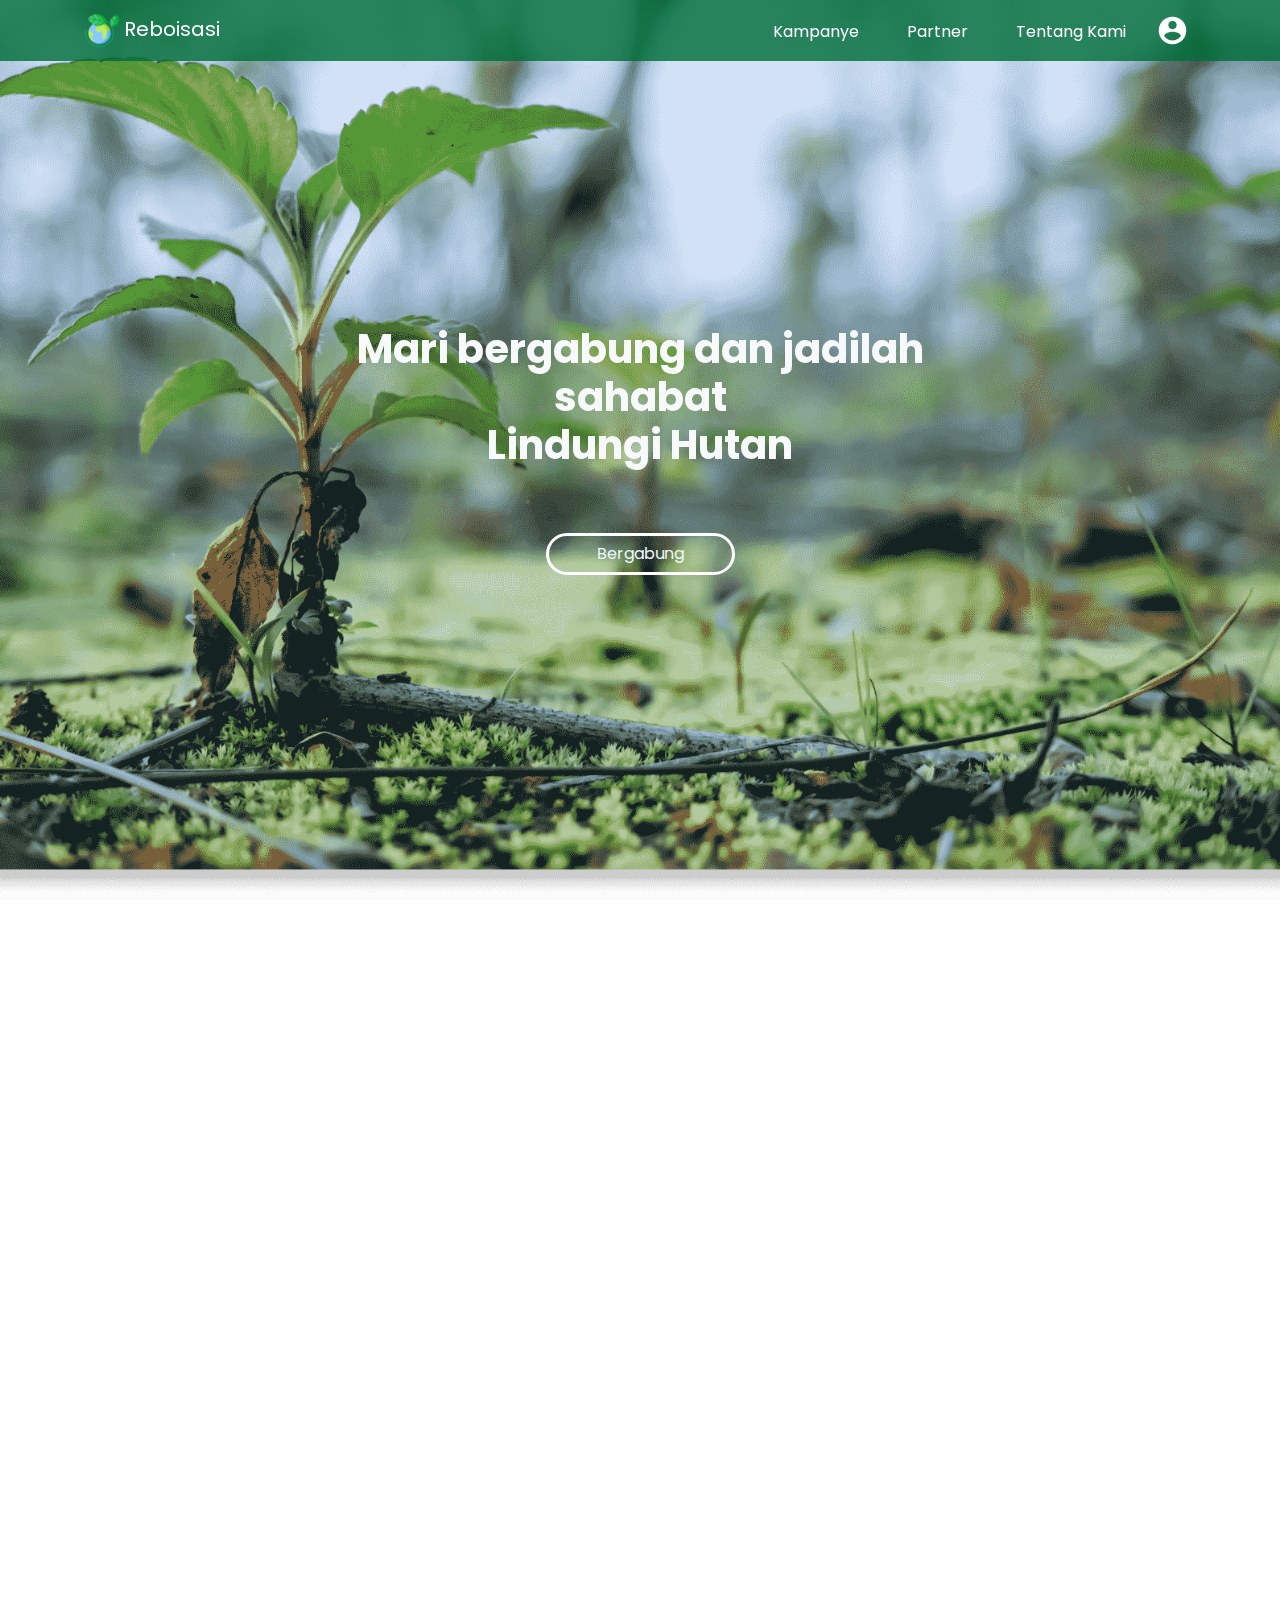
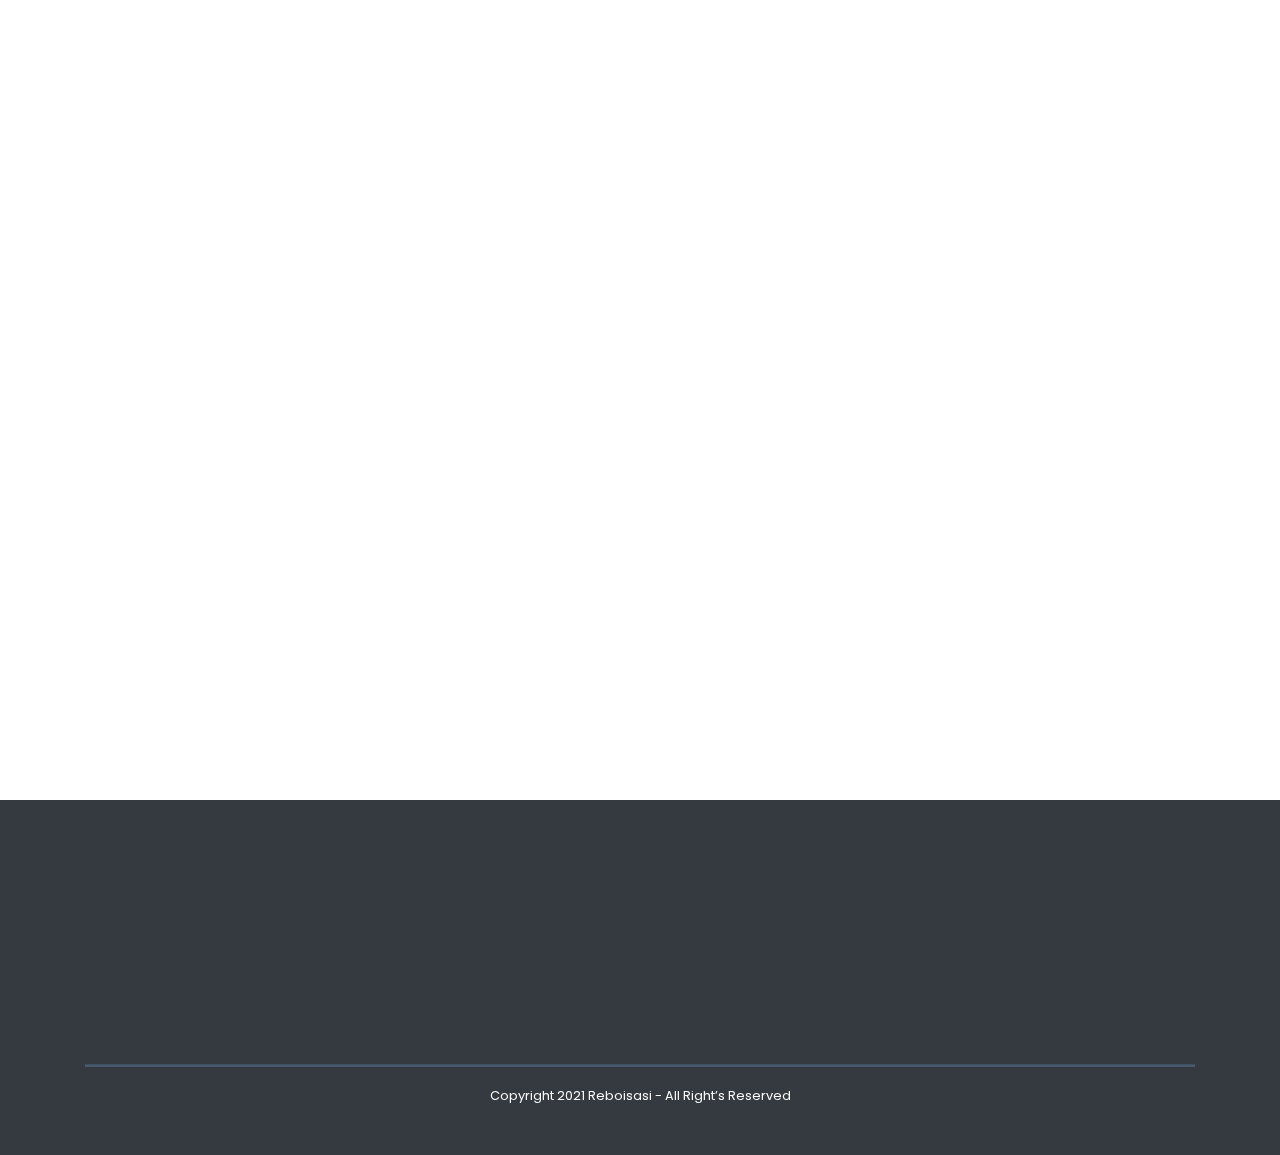
<file: partner.html>
<!doctype html>
<html lang="en">

<head>
    <title>Partner - Reboisasi</title>
    <link rel="icon" href="asset/img/icon-2.png" type="image/gif" sizes="16x16">
    <!-- Required meta tags -->
    <meta charset="utf-8">
    <meta name="viewport" content="width=device-width, initial-scale=1, shrink-to-fit=no">

    <!-- Bootstrap CSS -->
    <link rel="stylesheet" href="https://stackpath.bootstrapcdn.com/bootstrap/4.3.1/css/bootstrap.min.css"
        integrity="sha384-ggOyR0iXCbMQv3Xipma34MD+dH/1fQ784/j6cY/iJTQUOhcWr7x9JvoRxT2MZw1T" crossorigin="anonymous">

    <!-- CSS -->
    <link rel="stylesheet" href="asset/css/style.css">

    <!-- Google Font -->
    <link rel="preconnect" href="https://fonts.gstatic.com">
    <link href="https://fonts.googleapis.com/css2?family=Poppins:wght@400;600;700&display=swap" rel="stylesheet">

    <link href="https://unpkg.com/aos@2.3.1/dist/aos.css" rel="stylesheet">

    <link rel="stylesheet" href="https://stackpath.bootstrapcdn.com/font-awesome/4.7.0/css/font-awesome.min.css">
    <script type="text/javascript">
        window.$crisp = []; window.CRISP_WEBSITE_ID = "ce19c03d-64a7-4add-99b5-d4e26cbff3b4"; (function () { d = document; s = d.createElement("script"); s.src = "https://client.crisp.chat/l.js"; s.async = 1; d.getElementsByTagName("head")[0].appendChild(s); })();
    </script>
</head>

<body>

    <div class="navbar navbar-expand-lg navbar-dark bg-hijau-navbar poppins fixed-top" style="width: 100%;"
        data-aos="fade-bottom" data-aos-delay="400">
        <div class="container">
            <a class="navbar-brand" href="index.html"><img src="asset/img/icon-2.png" style=" width: 14%;"
                    class="img-fluid" alt="">
                Reboisasi</a>
            <button class="navbar-toggler" type="button" data-toggle="collapse" data-target="#navbarNavDropdown"
                aria-controls="navbarNavDropdown" aria-expanded="false" aria-label="Toggle navigation">
                <span class="navbar-toggler-icon"></span>
            </button>
            <div class="collapse navbar-collapse" id="navbarNavDropdown">
                <ul class="navbar-nav ml-auto">
                    <li class="nav-item active mt-1">
                        <a class="nav-link mx-3" href="kampanye.html">Kampanye</span></a>
                    </li>
                    <li class="nav-item active mt-1">
                        <a class="nav-link mx-3" href="partner.html">Partner</span></a>
                    </li>
                    <li class="nav-item active mt-1">
                        <a class="nav-link mx-3" href="tentang.html">Tentang Kami</span></a>
                    </li>
                    <li class="nav-item active divider">
                        <span class="nav-divider"></span>
                    </li>
                    <li class="nav-item active ">

                        <a class="nav-link" href="login.html" id="to-login-page"><img src="asset/img/login.png"
                                class="img-fluid" alt=""></span></a>

                        <div class="dropdown">
                            <a class="btn-user nav-link dropdown-toggle" href="#" role="button" id="user"
                                data-toggle="dropdown" aria-haspopup="true" aria-expanded="false">
                                Dropdown link
                            </a>

                            <div class="dropdown-menu" aria-labelledby="dropdownMenuLink">
                                <a class="dropdown-item" id="logout" href="partner.html">Logout</a>
                            </div>
                        </div>
                    </li>
                </ul>
            </div>
        </div>
    </div>

    <div class="hero-partner">
        <div class="text-hero h1 text-light poppins text-center">
            <div data-aos="flip-up" data-aos-delay="300">
                Mari bergabung dan jadilah sahabat <br> Lindungi Hutan
            </div><br>
            <button type="button" id="create-kampanye" class="btn btn-mulai-aksi px-5 mt-3">
                Bergabung
            </button>
        </div>
    </div>

    <div class="partner py-5 poppins">
        <div class="container">
            <div class="row">

                <div class="col-md-4 my-3">
                    <div class="card border-0 shadow" data-aos="flip-up" data-aos-delay="400">
                        <div class="card-header py-2 border-0 bg-hijau">

                        </div>
                        <div class="card-body text-center">
                            <img src="asset/img/partner/img-1.png" style="height: 240px;" class="img-fluid" alt="">
                        </div>
                        <div class="card-footer py-2 border-0 bg-hijau text-light">
                            <div>Relawan Bogor</div>
                            <small>Penanggung Jawab: <b>Muhammad Hidzyami</b> </small>
                            <div class="text-center py-4">
                                <button class="btn py-0 px-4">Lihat</button>
                                <button class="btn py-0 px-4">Bergabung</button>
                            </div>
                        </div>
                    </div>
                </div>

                <div class="col-md-4 my-3">
                    <div class="card border-0 shadow" data-aos="flip-up" data-aos-delay="500">
                        <div class="card-header py-2 border-0 bg-hijau">

                        </div>
                        <div class="card-body text-center">
                            <img src="asset/img/partner/img-2.png" style="height: 240px;" class="img-fluid" alt="">
                        </div>
                        <div class="card-footer py-2 border-0 bg-hijau text-light">
                            <div>Relawan Bogor</div>
                            <small>Penanggung Jawab: <b>Muhammad Hidzyami</b> </small>
                            <div class="text-center py-4">
                                <button class="btn py-0 px-4">Lihat</button>
                                <button class="btn py-0 px-4">Bergabung</button>
                            </div>
                        </div>
                    </div>
                </div>

                <div class="col-md-4 my-3">
                    <div class="card border-0 shadow" data-aos="flip-up" data-aos-delay="600">
                        <div class="card-header py-2 border-0 bg-hijau">

                        </div>
                        <div class="card-body text-center">
                            <img src="asset/img/partner/img-3.png" style="height: 240px;" class="img-fluid" alt="">
                        </div>
                        <div class="card-footer py-2 border-0 bg-hijau text-light">
                            <div>Relawan Bogor</div>
                            <small>Penanggung Jawab: <b>Muhammad Hidzyami</b> </small>
                            <div class="text-center py-4">
                                <button class="btn py-0 px-4">Lihat</button>
                                <button class="btn py-0 px-4">Bergabung</button>
                            </div>
                        </div>
                    </div>
                </div>

                <div class="col-md-4 my-3">
                    <div class="card border-0 shadow" data-aos="flip-up" data-aos-delay="600">
                        <div class="card-header py-2 border-0 bg-hijau">

                        </div>
                        <div class="card-body text-center">
                            <img src="asset/img/partner/img-4.png" style="height: 240px;" class="img-fluid" alt="">
                        </div>
                        <div class="card-footer py-2 border-0 bg-hijau text-light">
                            <div>Relawan Bogor</div>
                            <small>Penanggung Jawab: <b>Muhammad Hidzyami</b> </small>
                            <div class="text-center py-4">
                                <button class="btn py-0 px-4">Lihat</button>
                                <button class="btn py-0 px-4">Bergabung</button>
                            </div>
                        </div>
                    </div>
                </div>

                <div class="col-md-4 my-3">
                    <div class="card border-0 shadow" data-aos="flip-up" data-aos-delay="500">
                        <div class="card-header py-2 border-0 bg-hijau">

                        </div>
                        <div class="card-body text-center">
                            <img src="asset/img/partner/img-5.png" style="height: 240px;" class="img-fluid" alt="">
                        </div>
                        <div class="card-footer py-2 border-0 bg-hijau text-light">
                            <div>Relawan Bogor</div>
                            <small>Penanggung Jawab: <b>Muhammad Hidzyami</b> </small>
                            <div class="text-center py-4">
                                <button class="btn py-0 px-4">Lihat</button>
                                <button class="btn py-0 px-4">Bergabung</button>
                            </div>
                        </div>
                    </div>
                </div>

                <div class="col-md-4 my-3">
                    <div class="card border-0 shadow" data-aos="flip-up" data-aos-delay="400">
                        <div class="card-header py-2 border-0 bg-hijau">

                        </div>
                        <div class="card-body text-center">
                            <img src="asset/img/partner/img-6.png" style="height: 240px;" class="img-fluid" alt="">
                        </div>
                        <div class="card-footer py-2 border-0 bg-hijau text-light">
                            <div>Relawan Bogor</div>
                            <small>Penanggung Jawab: <b>Muhammad Hidzyami</b> </small>
                            <div class="text-center py-4">
                                <button class="btn py-0 px-4">Lihat</button>
                                <button class="btn py-0 px-4">Bergabung</button>
                            </div>
                        </div>
                    </div>
                </div>

                <div class="col-md-4 my-3">
                    <div class="card border-0 shadow" data-aos="flip-up" data-aos-delay="400">
                        <div class="card-header py-2 border-0 bg-hijau">

                        </div>
                        <div class="card-body text-center">
                            <img src="asset/img/partner/img-7.png" style="height: 240px;" class="img-fluid" alt="">
                        </div>
                        <div class="card-footer py-2 border-0 bg-hijau text-light">
                            <div>Relawan Bogor</div>
                            <small>Penanggung Jawab: <b>Muhammad Hidzyami</b> </small>
                            <div class="text-center py-4">
                                <button class="btn py-0 px-4">Lihat</button>
                                <button class="btn py-0 px-4">Bergabung</button>
                            </div>
                        </div>
                    </div>
                </div>

                <div class="col-md-4 my-3">
                    <div class="card border-0 shadow" data-aos="flip-up" data-aos-delay="500">
                        <div class="card-header py-2 border-0 bg-hijau">

                        </div>
                        <div class="card-body text-center">
                            <img src="asset/img/partner/img-8.png" style="height: 240px;" class="img-fluid" alt="">
                        </div>
                        <div class="card-footer py-2 border-0 bg-hijau text-light">
                            <div>Relawan Bogor</div>
                            <small>Penanggung Jawab: <b>Muhammad Hidzyami</b> </small>
                            <div class="text-center py-4">
                                <button class="btn py-0 px-4">Lihat</button>
                                <button class="btn py-0 px-4">Bergabung</button>
                            </div>
                        </div>
                    </div>
                </div>

                <div class="col-md-4 my-3">
                    <div class="card border-0 shadow" data-aos="flip-up" data-aos-delay="600">
                        <div class="card-header py-2 border-0 bg-hijau">

                        </div>
                        <div class="card-body text-center">
                            <img src="asset/img/partner/img-9.png" style="height: 240px;" class="img-fluid" alt="">
                        </div>
                        <div class="card-footer py-2 border-0 bg-hijau text-light">
                            <div>Relawan Bogor</div>
                            <small>Penanggung Jawab: <b>Muhammad Hidzyami</b> </small>
                            <div class="text-center py-4">
                                <button class="btn py-0 px-4">Lihat</button>
                                <button class="btn py-0 px-4">Bergabung</button>
                            </div>
                        </div>
                    </div>
                </div>

            </div>
        </div>
    </div>

    <div class="footer bg-dark py-5">
        <div class="container poppins">
            <div class="row">
                <div class="col-md-4" data-aos="fade-up" data-aos-delay="600">
                    <div class="h5 text-orange mb-3" style="font-weight: bold;">Reboisasi</div>
                    <p class="text-light text-justify" style="font-weight: 300;">
                        Website Penggalangan Dana Online untuk Konservasi Hutan dan Lingkungan. <br>
                        Melindungi, menjaga, merawat, dan melestarikan ekosistem hutan itu berat, tidak bisa kami
                        sendiri. Kami butuh Anda untuk bergabung bersama kami.
                    </p>
                </div>
                <div class="col-md-1"></div>
                <div class="col-md-3" data-aos="fade-up" data-aos-delay="700">
                    <div class="h5 text-orange mb-3" style="font-weight: bold;">Menu Utama</div>
                    <ul style="list-style-type: none;" class="text-light pl-1">
                        <li><a href="kampanye.html">Kampanye</a></li>
                        <li><a href="partner.html">Partner</a></li>
                        <li><a href="tentang.html">Tentang Kami</a></li>
                    </ul>
                </div>
                <div class="col-md-4" data-aos="fade-up" data-aos-delay="800">
                    <div class="h5 text-orange mb-3" style="font-weight: bold;">Kontak Kami</div>
                    <div class=" text-light pl-1">
                        <table>
                            <tr>
                                <td class="align-top">
                                    <i class="fa fa-phone fa-1x" aria-hidden="true"></i>
                                </td>
                                <td class="pl-3">+62 82306069611</td>
                            </tr>
                            <tr>
                                <td class="align-top">
                                    <i class="fa fa-envelope fa-1x" aria-hidden="true"></i>
                                </td>
                                <td class="pl-3"><a target="_blank" href="mailto:info@reboisasi.id"
                                        class="text-light">info@reboisasi.id</a></td>
                            </tr>
                            <tr>
                                <td class="align-top"><i class="fa fa-home fa-1x" aria-hidden="true"></i>
                                </td>
                                <td class="pl-3"><a target="_blank" href="https://goo.gl/maps/PbjKvKfDVaudRaGe7"
                                        class="text-light"> Jl.
                                        SK RD Syahbuddin, Mayang
                                        Mangurai,Kota Jambi, Jambi</a>
                                </td>
                            </tr>
                        </table>

                    </div>
                </div>
                <div class="col-12">
                    <hr>
                </div>
                <div class="col-12 text-center">
                    <small class="text-light ">Copyright 2021 Reboisasi - All Right’s Reserved</small>
                </div>
            </div>
        </div>
    </div>

    <!-- Optional JavaScript -->
    <!-- jQuery first, then Popper.js, then Bootstrap JS -->
    <script src="https://cdnjs.cloudflare.com/ajax/libs/jquery/3.5.1/jquery.min.js"
        integrity="sha512-bLT0Qm9VnAYZDflyKcBaQ2gg0hSYNQrJ8RilYldYQ1FxQYoCLtUjuuRuZo+fjqhx/qtq/1itJ0C2ejDxltZVFg=="
        crossorigin="anonymous"></script>
    <script src="https://cdnjs.cloudflare.com/ajax/libs/popper.js/1.14.7/umd/popper.min.js"
        integrity="sha384-UO2eT0CpHqdSJQ6hJty5KVphtPhzWj9WO1clHTMGa3JDZwrnQq4sF86dIHNDz0W1"
        crossorigin="anonymous"></script>
    <script src="https://stackpath.bootstrapcdn.com/bootstrap/4.3.1/js/bootstrap.min.js"
        integrity="sha384-JjSmVgyd0p3pXB1rRibZUAYoIIy6OrQ6VrjIEaFf/nJGzIxFDsf4x0xIM+B07jRM"
        crossorigin="anonymous"></script>
    <script src="https://unpkg.com/aos@2.3.1/dist/aos.js"></script>
    <script>

        AOS.init();

        $('#sejarah').on('click', function () {
            $('#sejarah').addClass('list-active');
            $('#visi-misi').removeClass('list-active');
            $('#program').removeClass('list-active');
            $('#faq').removeClass('list-active');

            $('#content-sejarah').removeClass('d-none');
            $('#content-visi-misi').addClass('d-none');
            $('#content-program').addClass('d-none');
            $('#content-faq').addClass('d-none');
        });

        $("#more-learn").click(function () {
            $('html, body').animate({
                scrollTop: $(".tentang").offset().top
            }, 2000);
        });

        if (sessionStorage.getItem("email")) {
            email = sessionStorage.getItem("email")
            $('#to-login-page').hide();
            $('#user').show();
            $("#user").html("<img src='asset/img/fp-user.png' class='img-fluid' alt=''> Hay, " + email);
        } else {
            $('#to-login-page').show();
            $('#user').hide();
            $('.divider').hide();
        }

        $('#logout').on('click', function () {
            sessionStorage.clear();
        });

        //preview
        function readURL(input) {
            if (input.files && input.files[0]) {
                var reader = new FileReader();

                reader.onload = function (e) {
                    $('#blah').attr('src', e.target.result);
                }

                reader.readAsDataURL(input.files[0]); // convert to base64 string
            } else {
            }
        }

        $("#imgInp").change(function () {
            readURL(this);
        });
        $('#btn-sebar').on('click', function () {

            nama = $('#nama').val();
            penyelenggara = $('#penyelenggara').val();
            cerita = $('#cerita').val();
            harga = $('#harga').val();
            imgInp = $('#imgInp').val();

            //console.log(nama)
            //console.log(penyelenggara)
            //console.log(cerita)
            //console.log(harga)
            //console.log(imgInp)

            if (nama !== "" & penyelenggara !== "" & cerita !== "" & harga !== "" & imgInp !== "") {
                sessionStorage.setItem("kampanye", 1);
            }
        });

        kampanye = sessionStorage.getItem('kampanye');
        if (kampanye == 1) {
            Swal.fire({
                icon: 'success',
                title: 'berhasil membuat Kampanye',
                showConfirmButton: false,
                timer: 1500
            })
            sessionStorage.setItem("kampanye", 0);
        }

        $('#create-kampanye').on('click', function () {
            if (sessionStorage.getItem("email")) {
                $('html, body').animate({
                    scrollTop: $(".partner").offset().top
                }, 2000);
            } else {
                window.location.href = "login.html";

            }

        });


    </script>
</body>

</html>
</file>
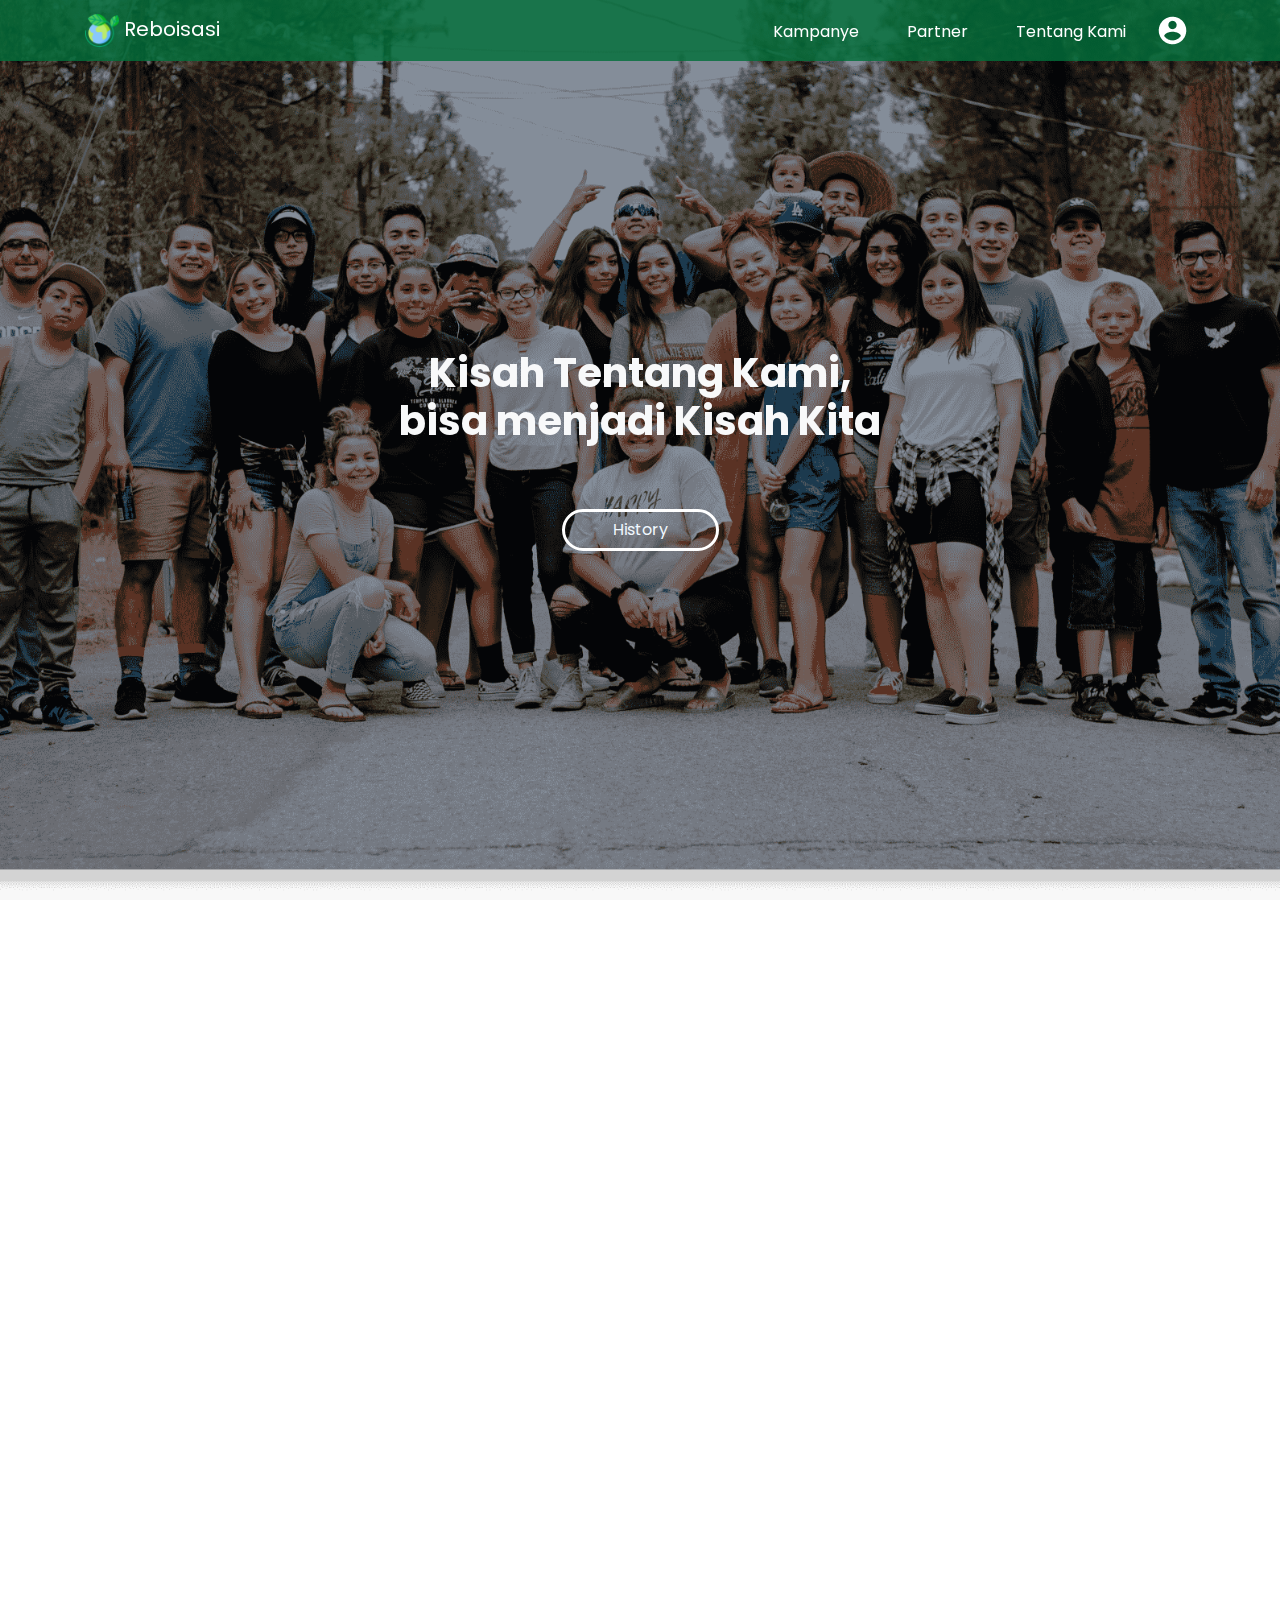
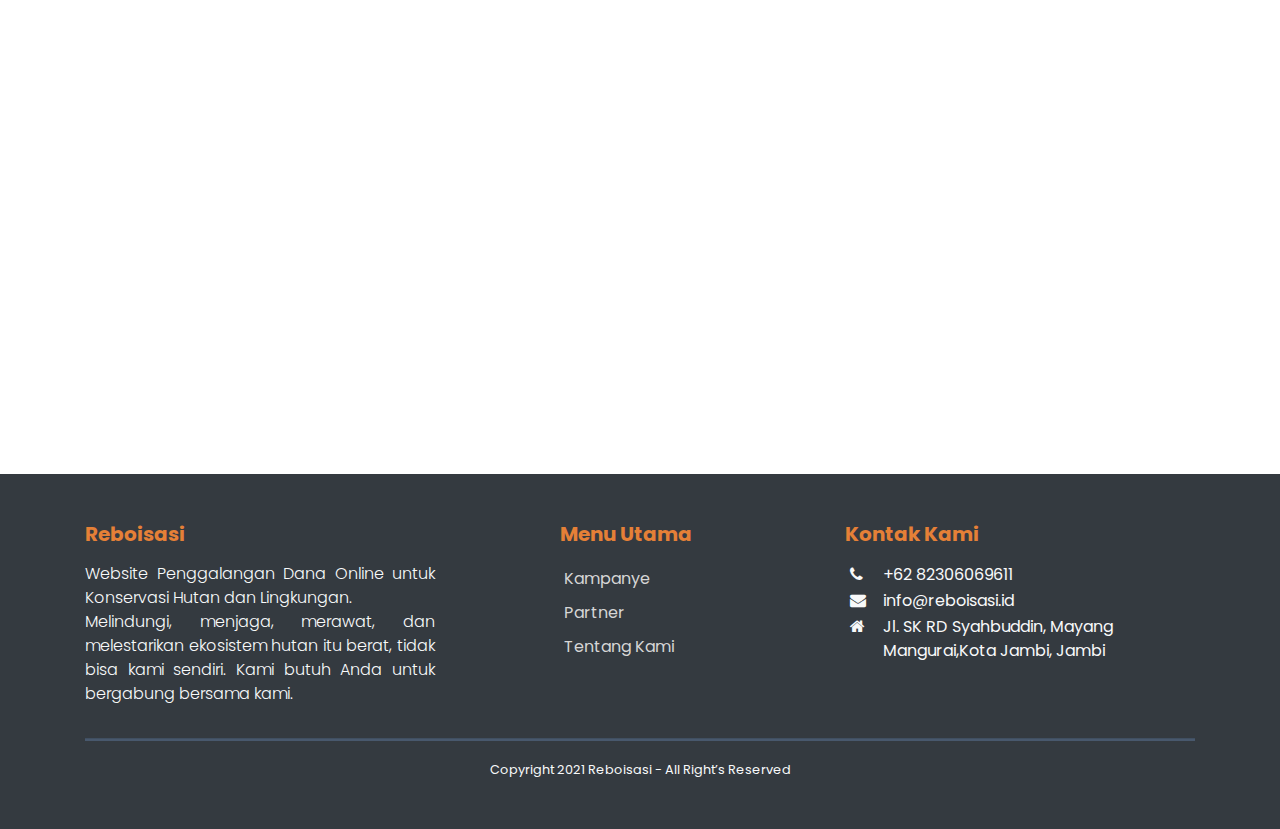
<file: tentang.html>
<!doctype html>
<html lang="en">

<head>
    <title>Tentang kami - Reboisasi</title>
    <link rel="icon" href="asset/img/icon-2.png" type="image/gif" sizes="16x16">
    <!-- Required meta tags -->
    <meta charset="utf-8">
    <meta name="viewport" content="width=device-width, initial-scale=1, shrink-to-fit=no">

    <!-- Bootstrap CSS -->
    <link rel="stylesheet" href="https://stackpath.bootstrapcdn.com/bootstrap/4.3.1/css/bootstrap.min.css"
        integrity="sha384-ggOyR0iXCbMQv3Xipma34MD+dH/1fQ784/j6cY/iJTQUOhcWr7x9JvoRxT2MZw1T" crossorigin="anonymous">

    <!-- CSS -->
    <link rel="stylesheet" href="asset/css/style.css">

    <!-- Google Font -->
    <link rel="preconnect" href="https://fonts.gstatic.com">
    <link href="https://fonts.googleapis.com/css2?family=Poppins:wght@400;600;700&display=swap" rel="stylesheet">

    <link href="https://unpkg.com/aos@2.3.1/dist/aos.css" rel="stylesheet">

    <link rel="stylesheet" href="https://stackpath.bootstrapcdn.com/font-awesome/4.7.0/css/font-awesome.min.css">
    <script
        type="text/javascript">window.$crisp = []; window.CRISP_WEBSITE_ID = "ce19c03d-64a7-4add-99b5-d4e26cbff3b4"; (function () { d = document; s = d.createElement("script"); s.src = "https://client.crisp.chat/l.js"; s.async = 1; d.getElementsByTagName("head")[0].appendChild(s); })();</script>
    <script>

        function toggleFAQ(nomor) {
            $("#content-faq-" + nomor).toggle(600, "swing");
            console.log(nomor);
            $("#down-" + nomor).toggleClass('d-none');
            $("#up-" + nomor).toggleClass('d-none');
            for (i = 1; i <= 9; i++) {
                if (i != nomor) {
                    $("#content-faq-" + i).hide(500, "linear");
                }
            }
        }
    </script>
</head>

<body>

    <div class="navbar navbar-expand-lg navbar-dark bg-hijau-navbar poppins fixed-top" style="width: 100%;"
        data-aos="fade-bottom" data-aos-delay="400">
        <div class="container">
            <a class="navbar-brand" href="index.html"><img src="asset/img/icon-2.png" style=" width: 14%;"
                    class="img-fluid" alt="">
                Reboisasi</a>
            <button class="navbar-toggler" type="button" data-toggle="collapse" data-target="#navbarNavDropdown"
                aria-controls="navbarNavDropdown" aria-expanded="false" aria-label="Toggle navigation">
                <span class="navbar-toggler-icon"></span>
            </button>
            <div class="collapse navbar-collapse" id="navbarNavDropdown">
                <ul class="navbar-nav ml-auto">
                    <li class="nav-item active mt-1">
                        <a class="nav-link mx-3" href="kampanye.html">Kampanye</span></a>
                    </li>
                    <li class="nav-item active mt-1">
                        <a class="nav-link mx-3" href="partner.html">Partner</span></a>
                    </li>
                    <li class="nav-item active mt-1">
                        <a class="nav-link mx-3" href="tentang.html">Tentang Kami</span></a>
                    </li>
                    <li class="nav-item active divider">
                        <span class="nav-divider"></span>
                    </li>
                    <li class="nav-item active ">

                        <a class="nav-link" href="login.html" id="to-login-page"><img src="asset/img/login.png"
                                class="img-fluid" alt=""></span></a>

                        <div class="dropdown">
                            <a class="btn-user nav-link dropdown-toggle" href="#" role="button" id="user"
                                data-toggle="dropdown" aria-haspopup="true" aria-expanded="false">
                                Dropdown link
                            </a>

                            <div class="dropdown-menu" aria-labelledby="dropdownMenuLink">
                                <a class="dropdown-item" id="logout" href="tentang.html">Logout</a>
                            </div>
                        </div>
                    </li>
                </ul>
            </div>
        </div>
    </div>

    <div class="hero-tentang">
        <div class="text-hero h1 text-light poppins text-center">
            <div data-aos="flip-up" data-aos-delay="300"> Kisah Tentang Kami, <br> bisa menjadi Kisah Kita
            </div><br>
            <button type="button" id="more-learn" class="btn btn-mulai-aksi px-5 mt-3">
                History
            </button>
        </div>
    </div>

    <div class="tentang py-5 poppins mb-5">
        <div class="container">
            <div class="row">
                <div class="col-md-4 mb-4" data-aos="fade-right" data-aos-delay="500">
                    <div class="list shadow py-4">
                        <ul class="list-group">
                            <li id="sejarah" class="list-group-item border-0 list-active">Sejarah</li>
                            <li id="visi-misi" class="list-group-item border-0 ">Visi & Misi</li>
                            <li id="program" class="list-group-item border-0">Program</li>
                            <li id="faq" class="list-group-item border-0">FAQ</li>
                        </ul>
                    </div>
                </div>
                <div class="col-md-8" data-aos="fade-up" data-aos-delay="700">
                    <div class="main-content py-4 px-4 shadow" id="main-content">
                        <div id="content-sejarah" class="main-content">
                            <div class="h3 mb-4" style="font-weight: 600;">Sejarah</div>
                            <p class="text-justify">
                                Kami meluncurkan kampanye pertama kami dan juga memberitahu masyarakat tentang Lindungi
                                Hutan, Kemudian kami mencoba melakukan penggalangan dana dan daya melalui beberapa
                                kampanye alam yang diprakarsai oleh para pengguna kami. Sampai sekarang, disana masih
                                ada masalah di sekitar hutan yang membutuhkan pertolongan dan edukasi dari kami dan kami
                                bekerja disini untuk membuat bumi menjadi tempat yang lebih baik.
                            </p>
                            <img src="asset/img/tentang-1.png" class="img-fluid mb-3" alt="">
                            <p class="text-justify">
                                Bukankah masalah lingkungan itu bukan hanya masalah uang, rob dan banjir? Masih banyak
                                masalah yang timbul. Kami menemukan fakta bagus tentang pemanasan global, penurunan
                                tanah dan emisi karbon yang mempengaruhi orang di seluruh dunia dan itu terjadi karena
                                faktor manusia itu sendiri. Maka, kami memulai membangun platform penggalangan daya
                                bukan hanya untuk membantu pendanaan petani, tapi juga untuk mengumpulkan orang-orang
                                bersama kami untuk menanam pohon dan memberi edukasi kepada mereka tentang pentingnya
                                isu lingkungan itu.
                                Kami mencoba menghubungi orang-orang yang memiliki kesamaan ketertarikan dengan kami
                                untuk lebih peduli dengan hutan dan penghijauan melalui sosial media seperti facebook,
                                instagram dan twitter. Delapan orang yang memiliki bermacam latar belakang, seperti
                                petani, aktivis lingkungan dan pelajar dari pelosok Indonesia menjadi bagian dari Kami
                                dengan membuat kampanye di platform kami. Kami berbagi cerita dan ternyata, kami
                                memiliki tujuan yang sama untuk membuat masyarakat menjadi lebih peduli dan mengetahui
                                tentang pemanasan global, rob, banjir, emisi karbon dan manfaat yang bisa diambil dari
                                kegiatan merawat lingkungan lebih dini
                            </p>
                        </div>
                        <div id="content-visi-misi" class="main-content d-none">
                            <div class="h3 mb-4" style="font-weight: 600;">Visi & Misi</div>
                            <div class="h5 text-hijau">
                                Visi
                            </div>
                            <p class="text-justify pl-3">
                                Menggerakkan manusia untuk hidup dengan melindungi lingkungan beserta kapasitasnya untuk
                                menyediakan kebutuhan dan aspirasi bagi generasi sekarang maupun yang akan datang.
                            </p>
                            <div class="h5 text-hijau mb-3">
                                Misi
                            </div>
                            <p class="text-justify pl-3">
                                meningkatkan ketahanan pangan, menjaga keanekaragaman hayati, dan memitigasi perubahan
                                iklim dengan mengurangi kehilangan hutan dan mengembalikan produktivitas lahan gundul
                                dan terdegradasi.
                            </p>
                        </div>
                        <div id="content-program" class="main-content d-none">
                            <div class="h3 mb-4" style="font-weight: 600;">Program</div>
                            <p class="text-justify">
                                Lorem ipsum dolor sit amet, consectetur adipiscing elit. Aenean proin tellus proin vitae
                                magna. Egestas varius etiam elementum viverra faucibus. Lectus tristique placerat turpis
                                et. Cursus pharetra, euismod sagittis aliquet nulla integer arcu. Morbi porttitor nullam
                                convallis enim, quis neque. In ullamcorper elit eget ultrices aliquet sit ultrices nisi,
                                malesuada. Risus, in et urna id diam commodo nec purus. Et ipsum tempus nisi id volutpat
                                ut ullamcorper euismod. Lacus, pharetra duis sed egestas sed tempus, ante nisl, non.
                                Consectetur id nisl, nisl imperdiet libero, mauris aliquet tristique nec.
                                Volutpat non tristique orci non ultricies. Posuere lobortis ultricies cras nec non
                                dignissim amet auctor. Aenean elit, nec, consectetur congue nunc, a, arcu, euismod.
                                Hendrerit duis euismod elit lectus dignissim. Ornare pharetra neque elit aenean facilisi
                                odio. Dignissim vel leo amet elementum tortor. Iaculis quam justo, vulputate at
                                imperdiet dictumst. Ac diam in vitae egestas a risus velit lacus.
                                Gravida mattis eu sollicitudin pulvinar risus sit ipsum augue. Et non netus sit sit dui.
                                Porttitor sollicitudin justo, feugiat urna. Nunc, at tristique in turpis faucibus massa,
                                potenti lacus accumsan. Orci magna in iaculis lectus cursus ut. Tellus mattis viverra
                                turpis vitae nullam.
                                At elementum, nulla at nunc, imperdiet mus volutpat neque. Id nisl, semper lectus
                                lacinia aliquet. Sapien etiam viverra tellus lobortis vel faucibus dictum sagittis
                                nullam. Etiam amet lacus, arcu tristique sit posuere commodo. Eros faucibus blandit
                                faucibus nec ultrices nullam. Quis in consectetur dignissim massa. Tellus mauris lectus
                                ut volutpat adipiscing porta odio eu. Tristique at pretium eget vitae aliquam sit est.
                                Feugiat hendrerit odio nunc nunc, dolor.
                                Quam volutpat risus quam fringilla ornare pulvinar. Quisque sit nunc nunc turpis eget
                                quisque. Nunc, diam porttitor lorem convallis lacus. Tristique a amet pellentesque amet,
                                in ut in cras. Mattis aliquam molestie dui senectus in aliquet. Enim, urna, mi netus
                                morbi in enim.
                                Id sed tempor massa et amet pellentesque vitae orci sed. Vitae non ut posuere nisl
                                nullam libero. Quam turpis imperdiet mauris interdum sed tincidunt vulputate at. Nibh
                                morbi tortor cursus magnis. Consectetur posuere scelerisque consequat at arcu. Eget
                                ornare ipsum, placerat lectus vitae odio volutpat urna quam. Volutpat enim suspendisse
                                mauris vivamus scelerisque pulvinar turpis ac. In eget posuere habitasse sit nisi
                                ultrices purus. Sed in tortor eu ullamcorper iaculis volutpat faucibus vitae. Nulla
                                augue odio mi eu urna maecenas et quam. Nunc eget maecenas tellus, libero varius amet
                                vel vulputate. Amet cras fringilla vitae, viverra lacus, quam dictum. Sagittis egestas
                                in nec accumsan lectus. Egestas auctor sem convallis faucibus ac eget sollicitudin
                                consequat. Arcu eleifend in sociis bibendum lobortis at vel.
                                Massa id ut molestie non tortor purus duis placerat facilisis. Ut.
                            </p>
                        </div>
                    </div>

                    <div id="content-faq" class="content-faq py-3 px-1 mb-3 faq-1" onclick="toggleFAQ(1)">
                        <div class="container-fluid">
                            <div class="row">
                                <div class="col-10">
                                    <div class="h5 mb-0 text-hijau" style="font-weight: 400;">Apa itu Reboisasi ?</div>
                                </div>
                                <div class="col-2 text-right">
                                    <svg xmlns="http://www.w3.org/2000/svg" width="16" height="16" fill="currentColor"
                                        class="bi bi-caret-down-fill text-hijau" id="down-1" viewBox=" 0 0 16 16">
                                        <path
                                            d="M7.247 11.14L2.451 5.658C1.885 5.013 2.345 4 3.204 4h9.592a1 1 0 0 1 .753 1.659l-4.796 5.48a1 1 0 0 1-1.506 0z" />
                                    </svg>
                                    <svg xmlns="http://www.w3.org/2000/svg" width="16" height="16" fill="currentColor"
                                        class="bi bi-caret-up-fill text-hijau d-none" id="up-1" viewBox="0 0 16 16">
                                        <path
                                            d="M7.247 4.86l-4.796 5.481c-.566.647-.106 1.659.753 1.659h9.592a1 1 0 0 0 .753-1.659l-4.796-5.48a1 1 0 0 0-1.506 0z" />
                                    </svg>
                                </div>
                            </div>
                        </div>
                        <div class="px-3 mt-4 mb-1" id="content-faq-1">
                            <p class="mb-0 text-justify">
                                Reboisasi ialah platform crowdsourcing penggalangan dana online untuk konservasi hutan
                                dan lingkungan
                            </p>
                        </div>
                    </div>

                    <div id="content-faq" class="content-faq py-3 px-1 my-3 faq-2" onclick="toggleFAQ(2)">
                        <div class="container-fluid">
                            <div class="row">
                                <div class="col-10">
                                    <div class="h5 mb-0 text-hijau" style="font-weight: 400;">
                                        Apa saja kegiatan Reboisasi ?
                                    </div>
                                </div>
                                <div class="col-2 text-right">
                                    <svg xmlns="http://www.w3.org/2000/svg" width="16" height="16" fill="currentColor"
                                        class="bi bi-caret-down-fill text-hijau" id="down-2" viewBox=" 0 0 16 16">
                                        <path
                                            d="M7.247 11.14L2.451 5.658C1.885 5.013 2.345 4 3.204 4h9.592a1 1 0 0 1 .753 1.659l-4.796 5.48a1 1 0 0 1-1.506 0z" />
                                    </svg>
                                    <svg xmlns="http://www.w3.org/2000/svg" width="16" height="16" fill="currentColor"
                                        class="bi bi-caret-up-fill text-hijau d-none" id="up-2" viewBox="0 0 16 16">
                                        <path
                                            d="M7.247 4.86l-4.796 5.481c-.566.647-.106 1.659.753 1.659h9.592a1 1 0 0 0 .753-1.659l-4.796-5.48a1 1 0 0 0-1.506 0z" />
                                    </svg>
                                </div>
                            </div>
                        </div>
                        <div class="px-3 mt-4 mb-1" id="content-faq-2">
                            <p class="mb-0 text-justify">
                                Kegiatan yang dilakukan Reboisasi dimulai dari jelajah lingkungan melihat kerusakan
                                lingkungan di sekitar kita, kemudian kita mencari komunitas dan “petani” di sekitar
                                wilayah tersebut untuk sama-sama membuat agenda penanaman, bukan hanya itu kita juga
                                membuka relawan di setiap kota untuk bersama-sama untuk mewujudkan penanaman
                                se-Indonesia
                            </p>
                        </div>
                    </div>

                    <div id="content-faq" class="content-faq py-3 px-1 my-3 faq-3" onclick="toggleFAQ(3)">
                        <div class="container-fluid">
                            <div class="row">
                                <div class="col-10">
                                    <div class="h5 mb-0 text-hijau" style="font-weight: 400;">
                                        Bagaimana Cara Kerja Reboisasi ?
                                    </div>
                                </div>
                                <div class="col-2 text-right">
                                    <svg xmlns="http://www.w3.org/2000/svg" width="16" height="16" fill="currentColor"
                                        class="bi bi-caret-down-fill text-hijau" id="down-3" viewBox=" 0 0 16 16">
                                        <path
                                            d="M7.247 11.14L2.451 5.658C1.885 5.013 2.345 4 3.204 4h9.592a1 1 0 0 1 .753 1.659l-4.796 5.48a1 1 0 0 1-1.506 0z" />
                                    </svg>
                                    <svg xmlns="http://www.w3.org/2000/svg" width="16" height="16" fill="currentColor"
                                        class="bi bi-caret-up-fill text-hijau d-none" id="up-3" viewBox="0 0 16 16">
                                        <path
                                            d="M7.247 4.86l-4.796 5.481c-.566.647-.106 1.659.753 1.659h9.592a1 1 0 0 0 .753-1.659l-4.796-5.48a1 1 0 0 0-1.506 0z" />
                                    </svg>
                                </div>
                            </div>
                        </div>
                        <div class="px-3 mt-4 mb-1" id="content-faq-3">
                            <p class="mb-0 text-justify">
                            <ul class="pl-4">
                                <li><b>Kampanye</b>
                                    <div class="mb-2 text-justify">
                                        Kampanye di platform kami untuk penghijauan dan penyelamatan satwa. Pengguna
                                        dapat membuat dan mempromosikan kampanye mereka untuk mengumpulkan donasi.
                                    </div>
                                </li>
                                <li><b>Donasi</b>
                                    <div class="mb-2 text-justify">
                                        Donasi untuk kampanye berdasarkan berapa banyak pohon yang akan pengguna tanam.
                                        Ini mempengaruhi berapa banyak pengurangan emisi karbon dari donasi pengguna.
                                    </div>
                                </li>
                                <li><b>Penanaman</b>
                                    <div class="mb-2 text-justify">
                                        Kami mengumpulkan orang di seluruh dunia yang memiliki ketertarikan untuk
                                        menanam bersama. Semua orang dapat ikut dan berkontribusi di semua kampanye.
                                        Saat orang datang langsung ke hutan, dia jadi saksi kabar hutan.
                                    </div>
                                </li>
                                <li><b>Pemantauan</b>
                                    <div class="mb-2 text-justify">
                                        Bukan hanya donasi dan penanaman, tapi juga pemantauan jumlah pohon yang masih
                                        hidup, bagaimana kondisinya dan menghitung berapa pengurangan emisi yang
                                        dihasilkan.
                                    </div>
                                </li>
                            </ul>
                            </p>
                        </div>
                    </div>

                    <div id="content-faq" class="content-faq py-3 px-1 my-3 faq-2" onclick="toggleFAQ(4)">
                        <div class="container-fluid">
                            <div class="row">
                                <div class="col-10">
                                    <div class="h5 mb-0 text-hijau" style="font-weight: 400;">
                                        Apa Tujuan dari Reboisasi ?
                                    </div>
                                </div>
                                <div class="col-2 text-right">
                                    <svg xmlns="http://www.w3.org/2000/svg" width="16" height="16" fill="currentColor"
                                        class="bi bi-caret-down-fill text-hijau" id="down-4" viewBox=" 0 0 16 16">
                                        <path
                                            d="M7.247 11.14L2.451 5.658C1.885 5.013 2.345 4 3.204 4h9.592a1 1 0 0 1 .753 1.659l-4.796 5.48a1 1 0 0 1-1.506 0z" />
                                    </svg>
                                    <svg xmlns="http://www.w3.org/2000/svg" width="16" height="16" fill="currentColor"
                                        class="bi bi-caret-up-fill text-hijau d-none" id="up-4" viewBox="0 0 16 16">
                                        <path
                                            d="M7.247 4.86l-4.796 5.481c-.566.647-.106 1.659.753 1.659h9.592a1 1 0 0 0 .753-1.659l-4.796-5.48a1 1 0 0 0-1.506 0z" />
                                    </svg>
                                </div>
                            </div>
                        </div>
                        <div class="px-3 mt-4 mb-1" id="content-faq-4">
                            <p class="mb-0 text-justify">
                            <ol class="pl-4">
                                <li>Mengajak masyarakat Indonesia dan Dunia untuk berperan aktif dalam pelestarian
                                    Lingkungan Hidup di Indonesia. </li>
                                <li>Menjadi pioner teknologi pelestarian hutan di Indonesia. </li>
                                <li>Menjadi penghubung dan penggerak pelestarian Lingkungan Hidup di Indonesia.</li>
                                <li>Menanam pohon sejumlah penduduk Indonesia sampai batas waktu yang tidak ditentukan.
                                </li>
                                <li>
                                    Membantu peningkatan ilmu pengetahuan yang berhubungan dengan pelestarian
                                    Lingkungan.
                                </li>
                                <li>
                                    Menjaga hutan Indonesia agar tetap lestari.
                                </li>
                                <li>
                                    Menjadi lembaga independen yang membantu mewujudkan kelestarian Lingkungan
                                    Indonesia terutama pada sektor kehutanan.
                                </li>
                            </ol>
                            </p>
                        </div>
                    </div>

                    <div id="content-faq" class="content-faq py-3 px-1 my-3 faq-2" onclick="toggleFAQ(5)">
                        <div class="container-fluid">
                            <div class="row">
                                <div class="col-10">
                                    <div class="h5 mb-0 text-hijau" style="font-weight: 400;">
                                        Apa itu Relawan Reboisasi ?
                                    </div>
                                </div>
                                <div class="col-2 text-right">
                                    <svg xmlns="http://www.w3.org/2000/svg" width="16" height="16" fill="currentColor"
                                        class="bi bi-caret-down-fill text-hijau" id="down-5" viewBox=" 0 0 16 16">
                                        <path
                                            d="M7.247 11.14L2.451 5.658C1.885 5.013 2.345 4 3.204 4h9.592a1 1 0 0 1 .753 1.659l-4.796 5.48a1 1 0 0 1-1.506 0z" />
                                    </svg>
                                    <svg xmlns="http://www.w3.org/2000/svg" width="16" height="16" fill="currentColor"
                                        class="bi bi-caret-up-fill text-hijau d-none" id="up-5" viewBox="0 0 16 16">
                                        <path
                                            d="M7.247 4.86l-4.796 5.481c-.566.647-.106 1.659.753 1.659h9.592a1 1 0 0 0 .753-1.659l-4.796-5.48a1 1 0 0 0-1.506 0z" />
                                    </svg>
                                </div>
                            </div>
                        </div>
                        <div class="px-3 mt-4 mb-1" id="content-faq-5">
                            <p class="mb-0 text-justify">
                                Relawan Reboisasi merupakan para individu yang mendaftarkan diri ke lembaga
                                Reboisasi secara online melalui website untuk dapat berkontribusi dalam pelestarian
                                lingkungan yang dilakukan oleh Reboisasi. Kegiatan tersebut mengacu pada kegiatan
                                yang dilakukan oleh Tim Pusat dan Relawan Reboisasi Daerah.
                            </p>
                        </div>
                    </div>

                    <div id="content-faq" class="content-faq py-3 px-1 my-3 faq-2" onclick="toggleFAQ(6)">
                        <div class="container-fluid">
                            <div class="row">
                                <div class="col-10">
                                    <div class="h5 mb-0 text-hijau" style="font-weight: 400;">
                                        Apa itu Relawan Reboisasi Daerah ?
                                    </div>
                                </div>
                                <div class="col-2 text-right">
                                    <svg xmlns="http://www.w3.org/2000/svg" width="16" height="16" fill="currentColor"
                                        class="bi bi-caret-down-fill text-hijau" id="down-6" viewBox=" 0 0 16 16">
                                        <path
                                            d="M7.247 11.14L2.451 5.658C1.885 5.013 2.345 4 3.204 4h9.592a1 1 0 0 1 .753 1.659l-4.796 5.48a1 1 0 0 1-1.506 0z" />
                                    </svg>
                                    <svg xmlns="http://www.w3.org/2000/svg" width="16" height="16" fill="currentColor"
                                        class="bi bi-caret-up-fill text-hijau d-none" id="up-6" viewBox="0 0 16 16">
                                        <path
                                            d="M7.247 4.86l-4.796 5.481c-.566.647-.106 1.659.753 1.659h9.592a1 1 0 0 0 .753-1.659l-4.796-5.48a1 1 0 0 0-1.506 0z" />
                                    </svg>
                                </div>
                            </div>
                        </div>
                        <div class="px-3 mt-4 mb-1" id="content-faq-6">
                            <p class="mb-0 text-justify">
                                Relawan reboisasi Daerah merupakan bagian dari kelembagaan yang terdiri dari para
                                individu dengan visi dan misi yang sama dalam pelestarian lingkungan di daerah. Relawan
                                Reboisasi Daerah berstatus tidak terikat, tetapi bertanggung jawab.
                            </p>
                        </div>
                    </div>

                    <div id="content-faq" class="content-faq py-3 px-1 my-3 faq-2" onclick="toggleFAQ(7)">
                        <div class="container-fluid">
                            <div class="row">
                                <div class="col-10">
                                    <div class="h5 mb-0 text-hijau" style="font-weight: 400;">
                                        Apa itu #RawatBumi ?
                                    </div>
                                </div>
                                <div class="col-2 text-right">
                                    <svg xmlns="http://www.w3.org/2000/svg" width="16" height="16" fill="currentColor"
                                        class="bi bi-caret-down-fill text-hijau" id="down-7" viewBox=" 0 0 16 16">
                                        <path
                                            d="M7.247 11.14L2.451 5.658C1.885 5.013 2.345 4 3.204 4h9.592a1 1 0 0 1 .753 1.659l-4.796 5.48a1 1 0 0 1-1.506 0z" />
                                    </svg>
                                    <svg xmlns="http://www.w3.org/2000/svg" width="16" height="16" fill="currentColor"
                                        class="bi bi-caret-up-fill text-hijau d-none" id="up-7" viewBox="0 0 16 16">
                                        <path
                                            d="M7.247 4.86l-4.796 5.481c-.566.647-.106 1.659.753 1.659h9.592a1 1 0 0 0 .753-1.659l-4.796-5.48a1 1 0 0 0-1.506 0z" />
                                    </svg>
                                </div>
                            </div>
                        </div>
                        <div class="px-3 mt-4 mb-1" id="content-faq-7">
                            <p class="mb-0 text-justify">
                                “RawatBumi” adalah kampanye alam penanaman pohon dan bersih sampah dalam rangka
                                peringatan Hari Bumi yang akan diselenggarakan pada tanggal 21 April 2021, yang
                                dilaksanakan secara gotong royong pada area konservasi di 100 daerah. Kampanye ini
                                diinisasi oleh LindungiHutan bekerjasama dengan relawan, masyarakat, pemerintah dan
                                perusahaan setempat dengan tujuan membangun kepedulian terhadap pelestarian alam.
                            </p>
                        </div>
                    </div>

                    <div id="content-faq" class="content-faq py-3 px-1 my-3 faq-2" onclick="toggleFAQ(8)">
                        <div class="container-fluid">
                            <div class="row">
                                <div class="col-10">
                                    <div class="h5 mb-0 text-hijau" style="font-weight: 400;">
                                        Apa Tujuan dan Manfaat dari kegiatan #RawatBumi ?
                                    </div>
                                </div>
                                <div class="col-2 text-right">
                                    <svg xmlns="http://www.w3.org/2000/svg" width="16" height="16" fill="currentColor"
                                        class="bi bi-caret-down-fill text-hijau" id="down-8" viewBox=" 0 0 16 16">
                                        <path
                                            d="M7.247 11.14L2.451 5.658C1.885 5.013 2.345 4 3.204 4h9.592a1 1 0 0 1 .753 1.659l-4.796 5.48a1 1 0 0 1-1.506 0z" />
                                    </svg>
                                    <svg xmlns="http://www.w3.org/2000/svg" width="16" height="16" fill="currentColor"
                                        class="bi bi-caret-up-fill text-hijau d-none" id="up-8" viewBox="0 0 16 16">
                                        <path
                                            d="M7.247 4.86l-4.796 5.481c-.566.647-.106 1.659.753 1.659h9.592a1 1 0 0 0 .753-1.659l-4.796-5.48a1 1 0 0 0-1.506 0z" />
                                    </svg>
                                </div>
                            </div>
                        </div>
                        <div class="px-3 mt-4 mb-1" id="content-faq-8">
                            <p class="mb-0 text-justify">
                                Kegiatan “RawatBumi” bertujuan untuk menjadi momentum bukti bakti terhadap bumi yang
                                kita tempati, dengan cara membangun harapan, mewujudkan kepedulian dan menampung
                                kontribusi nyata dari seluruh elemen masyarakat sehingga terwujud lingkungan yang lebih
                                terawat dan bumi yang lebih nyaman untuk ditempati. <br>

                                Dari kegiatan “RawatBumi” ini, diharapkan dapat terjalin hubungan baik dan sinergi antar
                                elemen masyarakat bahwa isu lingkungan merupakan masalah dan tanggung jawab bersama
                                semua pihak, dan butuh kepedulian serta gotong royong seluruh elemen untuk
                                menyelesaikannya.
                            </p>
                        </div>
                    </div>

                    <div id="content-faq" class="content-faq py-3 px-1 my-3 faq-2" onclick="toggleFAQ(9)">
                        <div class="container-fluid">
                            <div class="row">
                                <div class="col-10">
                                    <div class="h5 mb-0 text-hijau" style="font-weight: 400;">
                                        Bagaimana cara saya berkontribusi untuk kegiatan #RawatBumi ?
                                    </div>
                                </div>
                                <div class="col-2 text-right">
                                    <svg xmlns="http://www.w3.org/2000/svg" width="16" height="16" fill="currentColor"
                                        class="bi bi-caret-down-fill text-hijau" id="down-9" viewBox=" 0 0 16 16">
                                        <path
                                            d="M7.247 11.14L2.451 5.658C1.885 5.013 2.345 4 3.204 4h9.592a1 1 0 0 1 .753 1.659l-4.796 5.48a1 1 0 0 1-1.506 0z" />
                                    </svg>
                                    <svg xmlns="http://www.w3.org/2000/svg" width="16" height="16" fill="currentColor"
                                        class="bi bi-caret-up-fill text-hijau d-none" id="up-9" viewBox="0 0 16 16">
                                        <path
                                            d="M7.247 4.86l-4.796 5.481c-.566.647-.106 1.659.753 1.659h9.592a1 1 0 0 0 .753-1.659l-4.796-5.48a1 1 0 0 0-1.506 0z" />
                                    </svg>
                                </div>
                            </div>
                        </div>
                        <div class="px-3 mt-4 mb-1" id="content-faq-9">
                            <p class="mb-0 text-justify">
                                Kamu bisa menjadi pelopor dengan ikut mendaftarkan daerahmu sebagai penyelenggara dengan
                                cara hubungi kontak Reboisasi, bisa juga dengan berdonasi untuk daerah setempat,
                                atau membeli product bundling yang sekaligus berdonasi atau dengan usaha yang dipunyai
                                bisa mensponsori acara. Dan pada hari H, kamu dapat ikut hadir dan bertemu dengan
                                orang-orang lain yang peduli dengan keberlangsungan bumi ini.
                            </p>
                        </div>
                    </div>

                </div>
            </div>
        </div>
    </div>

    <div class="footer bg-dark py-5">
        <div class="container poppins">
            <div class="row">
                <div class="col-md-4">
                    <div class="h5 text-orange mb-3" style="font-weight: bold;">Reboisasi</div>
                    <p class="text-light text-justify" style="font-weight: 300;">
                        Website Penggalangan Dana Online untuk Konservasi Hutan dan Lingkungan. <br>
                        Melindungi, menjaga, merawat, dan melestarikan ekosistem hutan itu berat, tidak bisa kami
                        sendiri. Kami butuh Anda untuk bergabung bersama kami.
                    </p>
                </div>
                <div class="col-md-1"></div>
                <div class="col-md-3">
                    <div class="h5 text-orange mb-3" style="font-weight: bold;">Menu Utama</div>
                    <ul style="list-style-type: none;" class="text-light pl-1">
                        <li><a href="kampanye.html">Kampanye</a></li>
                        <li><a href="partner.html">Partner</a></li>
                        <li><a href="tentang.html">Tentang Kami</a></li>
                    </ul>
                </div>
                <div class="col-md-4">
                    <div class="h5 text-orange mb-3" style="font-weight: bold;">Kontak Kami</div>
                    <div class=" text-light pl-1">
                        <table>
                            <tr>
                                <td class="align-top">
                                    <i class="fa fa-phone fa-1x" aria-hidden="true"></i>
                                </td>
                                <td class="pl-3">+62 82306069611</td>
                            </tr>
                            <tr>
                                <td class="align-top">
                                    <i class="fa fa-envelope fa-1x" aria-hidden="true"></i>
                                </td>
                                <td class="pl-3"><a target="_blank" href="mailto:info@reboisasi.id"
                                        class="text-light">info@reboisasi.id</a></td>
                            </tr>
                            <tr>
                                <td class="align-top"><i class="fa fa-home fa-1x" aria-hidden="true"></i>
                                </td>
                                <td class="pl-3"><a target="_blank" href="https://goo.gl/maps/PbjKvKfDVaudRaGe7"
                                        class="text-light"> Jl.
                                        SK RD Syahbuddin, Mayang
                                        Mangurai,Kota Jambi, Jambi</a>
                                </td>
                            </tr>
                        </table>

                    </div>
                </div>
                <div class="col-12">
                    <hr>
                </div>
                <div class="col-12 text-center">
                    <small class="text-light ">Copyright 2021 Reboisasi - All Right’s Reserved</small>
                </div>
            </div>
        </div>
    </div>

    <!-- Optional JavaScript -->
    <!-- jQuery first, then Popper.js, then Bootstrap JS -->
    <script src="https://cdnjs.cloudflare.com/ajax/libs/jquery/3.5.1/jquery.min.js"
        integrity="sha512-bLT0Qm9VnAYZDflyKcBaQ2gg0hSYNQrJ8RilYldYQ1FxQYoCLtUjuuRuZo+fjqhx/qtq/1itJ0C2ejDxltZVFg=="
        crossorigin="anonymous"></script>
    <script src="https://cdnjs.cloudflare.com/ajax/libs/popper.js/1.14.7/umd/popper.min.js"
        integrity="sha384-UO2eT0CpHqdSJQ6hJty5KVphtPhzWj9WO1clHTMGa3JDZwrnQq4sF86dIHNDz0W1"
        crossorigin="anonymous"></script>
    <script src="https://stackpath.bootstrapcdn.com/bootstrap/4.3.1/js/bootstrap.min.js"
        integrity="sha384-JjSmVgyd0p3pXB1rRibZUAYoIIy6OrQ6VrjIEaFf/nJGzIxFDsf4x0xIM+B07jRM"
        crossorigin="anonymous"></script>
    <script src="https://unpkg.com/aos@2.3.1/dist/aos.js"></script>
    <script>
        AOS.init();

        $('#sejarah').on('click', function () {
            $('#sejarah').addClass('list-active');
            $('#visi-misi').removeClass('list-active');
            $('#program').removeClass('list-active');
            $('#faq').removeClass('list-active');

            $('#content-sejarah').removeClass('d-none');
            $('#content-visi-misi').addClass('d-none');
            $('#content-program').addClass('d-none');
            $('.content-faq').addClass('d-none');
            $('#main-content').removeClass('d-none');

        });

        $('#visi-misi').on('click', function () {
            $('#sejarah').removeClass('list-active');
            $('#visi-misi').addClass('list-active');
            $('#program').removeClass('list-active');
            $('#faq').removeClass('list-active');

            $('#content-sejarah').addClass('d-none');
            $('#content-visi-misi').removeClass('d-none');
            $('#content-program').addClass('d-none');
            $('.content-faq').addClass('d-none');
            $('#main-content').removeClass('d-none');

        });

        $('#program').on('click', function () {
            $('#sejarah').removeClass('list-active');
            $('#visi-misi').removeClass('list-active');
            $('#program').addClass('list-active');
            $('#faq').removeClass('list-active');

            $('#content-sejarah').addClass('d-none');
            $('#content-visi-misi').addClass('d-none');
            $('#content-program').removeClass('d-none');
            $('.content-faq').addClass('d-none');
            $('#main-content').removeClass('d-none');

        });

        $('#faq').on('click', function () {
            $('#sejarah').removeClass('list-active');
            $('#visi-misi').removeClass('list-active');
            $('#program').removeClass('list-active');
            $('#faq').addClass('list-active');

            $('#content-sejarah').addClass('d-none');
            $('#content-visi-misi').addClass('d-none');
            $('#content-program').addClass('d-none');
            $('.content-faq').removeClass('d-none');
            $('#main-content').addClass('d-none');
            $(".content-faq").show();

        });
        console.log(sessionStorage.getItem("email"));

        $("#more-learn").click(function () {
            $('html, body').animate({
                scrollTop: $(".tentang").offset().top
            }, 1000);
        });

        console.log(sessionStorage.getItem("email"));
        if (sessionStorage.getItem("email")) {
            email = sessionStorage.getItem("email")
            $('#to-login-page').hide();
            $('#user').show();
            $("#user").html("<img src='asset/img/fp-user.png' class='img-fluid' alt=''> Hay, " + email);
        } else {
            $('#to-login-page').show();
            $('#user').hide();
            $('.divider').hide();
        }

        $('#logout').on('click', function () {
            sessionStorage.clear();
        });

        $("#content-faq-1").hide();
        $("#content-faq-2").hide();
        $("#content-faq-3").hide();
        $("#content-faq-4").hide();
        $("#content-faq-5").hide();
        $("#content-faq-6").hide();
        $("#content-faq-7").hide();
        $("#content-faq-8").hide();
        $("#content-faq-9").hide();
        $(".content-faq").hide();
    </script>
</body>

</html>
</file>
<file: asset/css/style.css>
/* *{
    transition: .4s;
} */

html, body {
    height: 100%;
  }

.poppins{
    font-family: 'Poppins', sans-serif;
}

.text-hijau-2{
    color: #034827 !important;
}
.bg-hijau-2{
    background-color: #034827 !important;
}

.bg-hijau{
    background-color:#026E3A !important;
}
.bg-hijau-navbar{
    background-color:#026e3ad2 !important;
}

.text-hijau{
    color: #026E3A !important;
}

.text-orange{
    color: #E58037 !important;

}

.container {
    position: relative;
  }

.text-hero {
    position: absolute;
    top: 50%;
    left: 50%;
    transform: translate(-50%, -50%);
    font-weight:bold;

  }
  
.hero{ 
    height: 100%;
    background-image: url('../img/background-1.png');
    background-repeat: no-repeat;
    background-attachment: fixed;
    background-position: center;
    background-size: cover;
    width: 100%;
  }
.hero-tentang{ 
    height: 100%;
    background-image: url('../img/background-3.png');
    background-repeat: no-repeat;
    background-attachment: fixed;
    background-position: center;
    background-size: cover;
    width: 100%;
  }

  .hero-login{ 
    height: 100%;
    background-image: url('../img/background-4.png');
    background-repeat: no-repeat;
    background-attachment: fixed;
    background-position: center;
    background-size: cover;
    width: 100%;
  }

  .hero-kampanye{ 
    height: 100%;
    background-image: url('../img/background-5.png');
    background-repeat: no-repeat;
    background-attachment: fixed;
    background-position: center;
    background-size: cover;
    width: 100%;
  }

  .hero-partner{ 
    height: 100%;
    background-image: url('../img/background-6.png');
    background-repeat: no-repeat;
    background-attachment: fixed;
    background-position: center;
    background-size: cover;
    width: 100%;
  }

#logout:hover{
color: white;
}

.btn-mulai-aksi{
    color: aliceblue;
    border: 3px solid white;
    border-radius: 2em;
}

.btn-mulai-aksi:hover{
    color: aliceblue;
    border: 3px solid white;
    border-radius: 2em;
    background-color: #026e3a8c;
}

.btn-pelajari{
    background-color: #026E3A;
    color: aliceblue;
    border-radius: 2em;
    border: 3px solid #026E3A;

}
.btn-pelajari:hover{
    border: 3px solid #026E3A;
    background-color: #ffffff;
}

.responsive-iframe {

    width: 100%;
    height: 100%;
    border: none;
    border-radius: .5em;
}

.content-2{
    background-image: url('../img/background-2.png');
    background-repeat: no-repeat;
    background-attachment: fixed;
    background-position: center;
    background-size: cover;
}

.content-2 .card{
    background-color: rgba(255, 255, 255, 0.404) !important;
}

.footer a{
    color: rgb(214, 214, 214);
    
}

.footer a:hover{
    text-decoration: none;
    color: #af4900;
}

.footer li{
    padding: 5px 0;
}

.footer hr{
    background-color: #48586d;
    height: 2px;
}

.list-active{
    border-left: 4px solid #026E3A !important;
    background-color: #026e3a1c;
}

.list li{
    border-radius: 0 !important;
    cursor: pointer;
}

.list li:hover{
    background-color: #026e3a1c;
    border-left: 4px solid #026E3A !important;

}

.btn-to-daftar{
    color: white;
    border: 2px solid white;
    border-radius: 2em;
}

.btn-to-daftar:hover{
    color: white;
    border: 2px solid white;
    border-radius: 2em;
    background-color: #026E3A;
}

.hero-login .form-input input{
    padding-left: 40px;
   background-color: rgb(23,115,81,.55);
   color: white;
   margin: 10px 0;
}

.hero-login .form-input input:focus{
    padding-left: 40px;
   background-color: rgb(23,115,81,.55);
   color: white;
   border: none;
}

.hero-login .form-input input::placeholder {
   color: white;

}

.hero-login .form-input{
    position: relative;
}

.hero-login .form-input i{
    position: absolute;
    left: 4px;
    top: 0px;
    padding: 9px 8px;
    color: white;
}

.form-input-regis input{
    padding-left: 40px;
   background-color: rgba(255, 255, 255, 0.55);
   color: rgb(0, 0, 0);
   margin: 10px 0;
}

.form-input-regis input:focus{
    padding-left: 40px;
   background-color:  rgba(255, 255, 255, 0.55);
   color: #000000;
   border: none;
}

.form-input-regis input::placeholder {
   color: #026E3A;

}

.form-input-regis{
    position: relative;
}

.form-input-regis i{
    position: absolute;
    left: 4px;
    top: 0px;
    padding: 9px 8px;
    color: #026E3A;
}

.btn-login{
    color: #026E3A;
    border: 2px solid #026E3A;
    border-radius: 2em;
}

.btn-login:hover{
    color: white;
    border: 2px solid #026E3A;
    border-radius: 2em;
    background-color: #026E3A;
}

.nav-divider{
    width: 1px;
    height: calc(100% - 8px);
    display: inline-block;
    margin: 4px 1.25rem;
    background-color: #eeecff;
}

.bg-hijau-tua{
    background-color: #1b81504b;
    border-radius: 10px;
}
.bg-hijau-tua:focus{
    border: none !important;
}

.bg-hijau-tua:hover{
    background-color: #026e3acb;
    border-radius: 10px;
}

.btn-user{
    border: none;
    background-color: #1b815000;
    color: white !important;
    border-radius: 10px;

}

.btn-user:active{
    border: none !important;
}

.btn-user:hover{
    background-color: #003a1e3b;
    border-radius: 10px;
}

.kampanye img{
    border-radius: 0;
}

.kampanye button{
    background-color: white;
    border: 3px solid #026E3A;
    border-radius: 2em;
    color: #026E3A;
    padding: 3px 30px;
}

.kampanye button:hover{
    background-color: #026E3A;
    border: 3px solid #026E3A;
    border-radius: 2em;
    color: #FFFFFF;
    padding: 3px 30px;
}
.kampanye button:focus{
    /* border: none !important; */
}


.kampanye-modal .form-input input{
    padding-left: 40px;
   background-color: #034827;
   color: white;
   margin: 10px 0;
}

.kampanye-modal .form-input input:focus{
    padding-left: 40px;
   background-color: #034827;
   color: white;
   border: none;
}

.kampanye-modal .form-input input::placeholder {
   color: white;

}

.kampanye-modal .form-input{
    position: relative;
}

.kampanye-modal .form-input i{
    position: absolute;
    left: 4px;
    top: 2px;
    padding: 9px 8px;
    color: white;
}

/* textarea */

.kampanye-modal .form-group textarea{
    padding-left: 40px;
   background-color: #034827;
   color: white;
   margin: 10px 0;
}

.kampanye-modal .form-group textarea:focus{
    padding-left: 40px;
   background-color: #034827;
   color: white;
   border: none;
}

.kampanye-modal .form-group textarea::placeholder {
   color: white;

}

.kampanye-modal .form-group{
    position: relative;
}

.kampanye-modal .form-group i{
    position: absolute;
    left: 4px;
    top: 2px;
    padding: 9px 8px;
    color: white;
}

.kampanye-modal .btn-sebarkan{
    background-color: white;
    border: 3px solid #026E3A;
    border-radius: 2em;
    color: #026E3A;
    padding: 3px 30px;
}

.kampanye-modal .btn-sebarkan:hover{
    background-color: #026E3A;
    border: 3px solid #026E3A;
    border-radius: 2em;
    color: #FFFFFF;
    padding: 3px 30px;
}

.dropdown-menu{
    margin-top: 10px;
    background-color: #026e3ac7 !important;
    border: none;
}
.dropdown-menu a:hover{
    background-color: #026e3ac7 !important;
    border: none;
}
.dropdown-menu a{
   color: white;
}

#content-faq{
    cursor: pointer;
    box-shadow: 0px 0px 10px #bfc3c7;

}
#content-faq:hover{
    cursor: pointer;
    transition: .6s;
    box-shadow: 0px 0px 20px #026e3a6e;

}

/* partner */

.card-header{
    border-radius: 10px 10px 0 0 !important;
}

.card-footer{
    border-radius: 0 0 10px 10px !important;
}

.partner button{
    border: 2px solid white;
    background-color: #00000000;
    color: white;
    border-radius: 2em;
    transition: .8s;
}

.partner button:hover{
    background-color: #1d9c1db9;
    transition: .8s;
    color: white;

}


.donasi-modal .form-input input{
    padding-left: 40px;
   background-color: #034827;
   color: white;
   margin: 10px 0;
   border: 3px solid white;
}

.donasi-modal .form-input input:focus{
    padding-left: 40px;
   background-color: #034827;
   color: white;
   border: none;
   border: 3px solid white;

}

.donasi-modal .form-input input::placeholder {
   color: white;

}

.donasi-modal .form-input{
    position: relative;
}

.donasi-modal .form-input i{
    position: absolute;
    left: 4px;
    top: 2px;
    padding: 9px 8px;
    color: white;
}

/* select */

.donasi-modal .form-group select{
    padding-left: 40px;
   background-color: #034827;
   color: white;
   margin: 10px 0;
   border: 3px solid white;
}

.donasi-modal .form-group select:focus{
    padding-left: 40px;
   background-color: #034827;
   color: white;
   border: none;
   border: 3px solid white;

}

.donasi-modal .form-group select:active{
    padding-left: 40px;
   background-color: #034827;
   color: white;
   border: none;
}

.donasi-modal .form-group select::placeholder {
   color: white;

}

.donasi-modal .form-group{
    position: relative;
}

.donasi-modal .form-group i{
    position: absolute;
    left: 4px;
    top: 2px;
    padding: 9px 8px;
    color: white;
}

/* textarea */

.donasi-modal .form-group textarea{
    padding-left: 40px;
   background-color: #034827;
   color: white;
   margin: 10px 0;
   border: 3px solid white;

}

.donasi-modal .form-group textarea:focus{
    padding-left: 40px;
   background-color: #034827;
   color: white;
   border: none;
   border: 3px solid white;

}

.donasi-modal .form-group textarea::placeholder {
   color: white;

}

.donasi-modal .form-group{
    position: relative;
}

.donasi-modal .form-group i{
    position: absolute;
    left: 4px;
    top: 2px;
    padding: 9px 8px;
    color: white;
}

/* btn-donasikan */
.btn-donasikan{
    border: 2px solid white;
    border-radius: 2em;
    color: white;
}
.btn-donasikan:hover{
    border: 2px solid white;
    border-radius: 2em;
    color: white;
    background-color: #026E3A;
}
</file>
